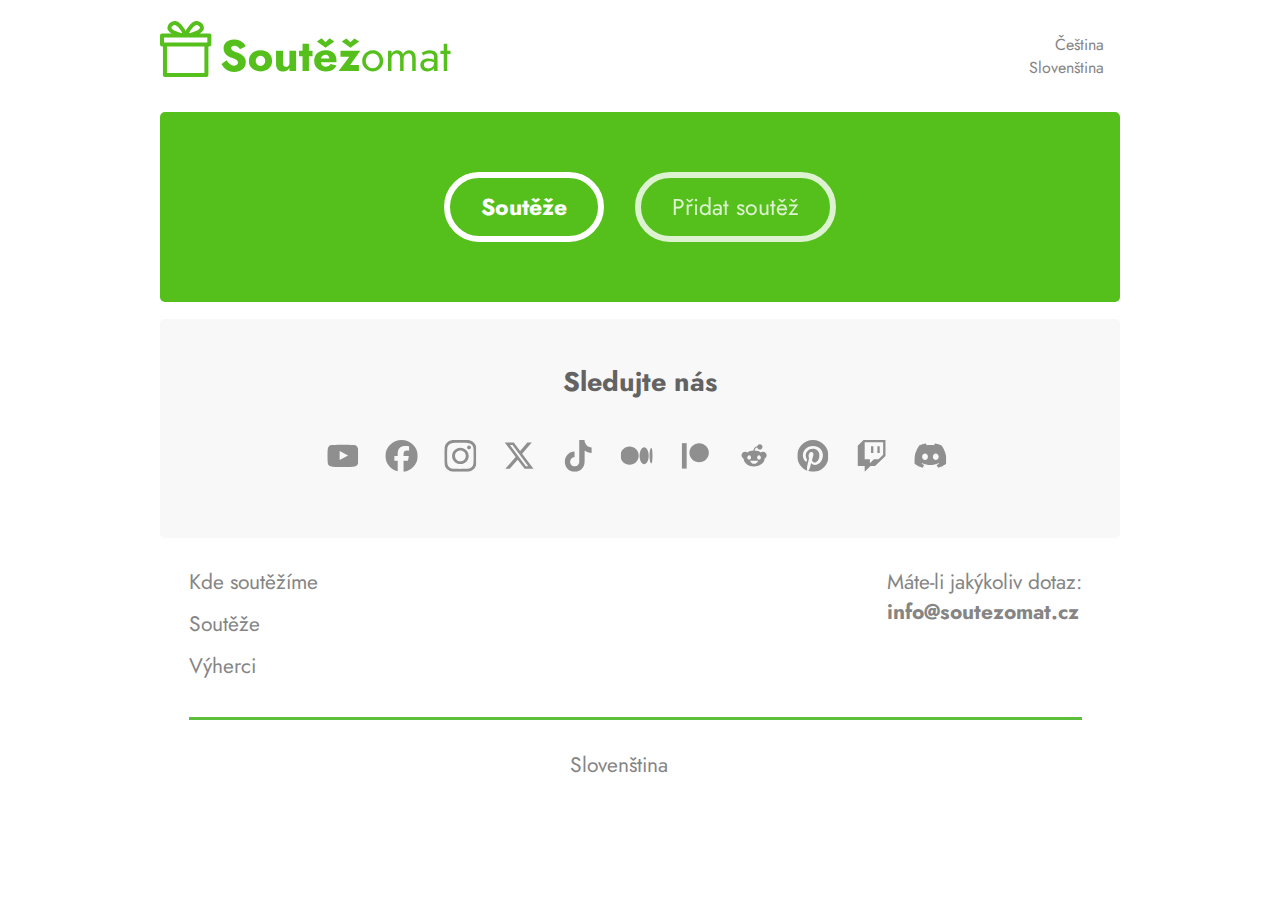
<file: index.html>
<html>
   <head>
      <title>Soutěžomat: nejlepší soutěže</title>
      <link rel="icon" type="image/png" href="Ikony/Favicon.png">
      <link rel="stylesheet" href="css.css">
      <link rel="preconnect" href="https://fonts.googleapis.com">
      <link rel="preconnect" href="https://fonts.gstatic.com" crossorigin="">
      <link href="https://fonts.googleapis.com/css2?family=Jost:wght@100..900&amp;display=swap" rel="stylesheet">
      <meta name="viewport" content="width=device-width, initial-scale=1.0">
      <meta name="description" content="Soutěžomat: nejlepší soutěže">
   </head>
   <body>
      <div class="stranka">
         <header>
            <a href="https://soutezomat.cz/" class="logo"><img src="Ikony/Logo.svg" class="logo_svg"></a>
            <!--<nav>
               <div class="odkazy"> <a href="#kde_soutezime" class="odkaz">Kde soutěžíme</a><a href="souteze" class="odkaz" target="_blank">Soutěže</a><a href="vyherci" class="odkaz" target="_blank">Výherci</a></div> 
               </nav>-->
            <div class="jazyky">
               <div class="cestina aktivni_odkaz">Čeština</div>
               <a href="https://sutazomat.sk/" class="slovenstina" target="_blank">Slovenština</a>
            </div>
         </header>
         <main>
            <div class="souteze">
               <div class="souteze_doprostred">
                  <h1 class="souteze_tlacitko">
                     <a href="https://www.facebook.com/Soutezomat" class="" target="_blank">
                     Soutěže
                     </a>
                  </h1>
                  <div class="pridat_soutez_tlacitko"><a href="https://soutezomat.cz/pridat_soutez" class="" target="_blank">
                     Přidat soutěž
                     </a>
                  </div>
               </div>
            </div>
            <div class="kde_soutezime" id="kde_soutezime" style="">
               <h2>Sledujte nás</h2>
               <div class="kde_soutezime_odkazy">
                  <a href="https://www.youtube.com/@Soutezomat" class="odkaz-ss" target="_blank" style="">
                     <div class="odkaz-ss-center"><img src="Ikony/Youtube.svg" class="odkaz-ss-yt">
                     </div>
                  </a>
                  <a href="https://www.facebook.com/Soutezomat" class="odkaz-ss" target="_blank">
                     <div class="odkaz-ss-center"><img src="Ikony/Facebook.svg" class="odkaz-ss-yt" style="
                        ">
                     </div>
                  </a>
                  <a href="https://www.instagram.com/Soutezomatcz" class="odkaz-ss" target="_blank">
                     <div class="odkaz-ss-center"><img src="Ikony/Instagram.svg" class="odkaz-ss-yt">
                     </div>
                  </a>
                  <a href="https://x.com/Soutezomat" class="odkaz-ss" target="_blank">
                     <div class="odkaz-ss-center"><img src="Ikony/X.svg" class="odkaz-ss-yt">
                     </div>
                  </a>
                  <a href="https://www.tiktok.com/@Soutezomat" class="odkaz-ss" target="_blank">
                     <div class="odkaz-ss-center"><img src="Ikony/TikTok.svg" class="odkaz-ss-yt">
                     </div>
                  </a>
                  <a href="https://medium.com/@Soutezomat" class="odkaz-ss" target="_blank">
                     <div class="odkaz-ss-center"><img src="Ikony/Medium.svg" class="odkaz-ss-yt">
                     </div>
                  </a>
                  <a href="https://www.patreon.com/Soutezomat" class="odkaz-ss" target="_blank">
                     <div class="odkaz-ss-center"><img src="Ikony/Patreon.svg" class="odkaz-ss-yt">
                     </div>
                  </a>
                  <a href="https://www.reddit.com/r/Soutezomat" class="odkaz-ss" target="_blank">
                     <div class="odkaz-ss-center"><img src="Ikony/Reddit.svg" class="odkaz-ss-yt">
                     </div>
                  </a>
                  <a href="https://cz.pinterest.com/Soutezomat" class="odkaz-ss" target="_blank">
                     <div class="odkaz-ss-center"><img src="Ikony/Pinterest.svg" class="odkaz-ss-yt">
                     </div>
                  </a>
                  <a href="https://www.twitch.tv/Soutezomat" class="odkaz-ss" target="_blank">
                     <div class="odkaz-ss-center"><img src="Ikony/Twitch.svg" class="odkaz-ss-yt">
                     </div>
                  </a>
                  <a href="https://discord.gg/7pqHDbzN" class="odkaz-ss" target="_blank">
                     <div class="odkaz-ss-center"><img src="Ikony/Discord.svg" class="odkaz-ss-yt">
                     </div>
                  </a>
               </div>
            </div>
         </main>
         <footer>
            <div class="paticka">
               <nav>
                  <div class="paticka_odkazy"><a href="#kde_soutezime" class="odkaz_paticka">Kde soutěžíme</a><a href="souteze" class="odkaz_paticka" target="_blank">Soutěže</a><a href="vyherci" class="odkaz_paticka" target="_blank">Výherci</a></div>
               </nav>
               <div class="paticka_kontakt">
                  <div class="paticka_kontakt_text"> Máte-li jakýkoliv dotaz: </div>
                  <div class="paticka_kontakt_email"><b>info@soutezomat.cz</b></div>
               </div>
            </div>
            <div class="paticka_jazyky">
               <!-- <a href="#" class="cestina aktivni_odkaz">Čeština</a> --><a href="https://sutazomat.sk/" class="slovenstina" target="_blank">Slovenština</a>
            </div>
         </footer>
      </div>
   </body>
</html>
</file>
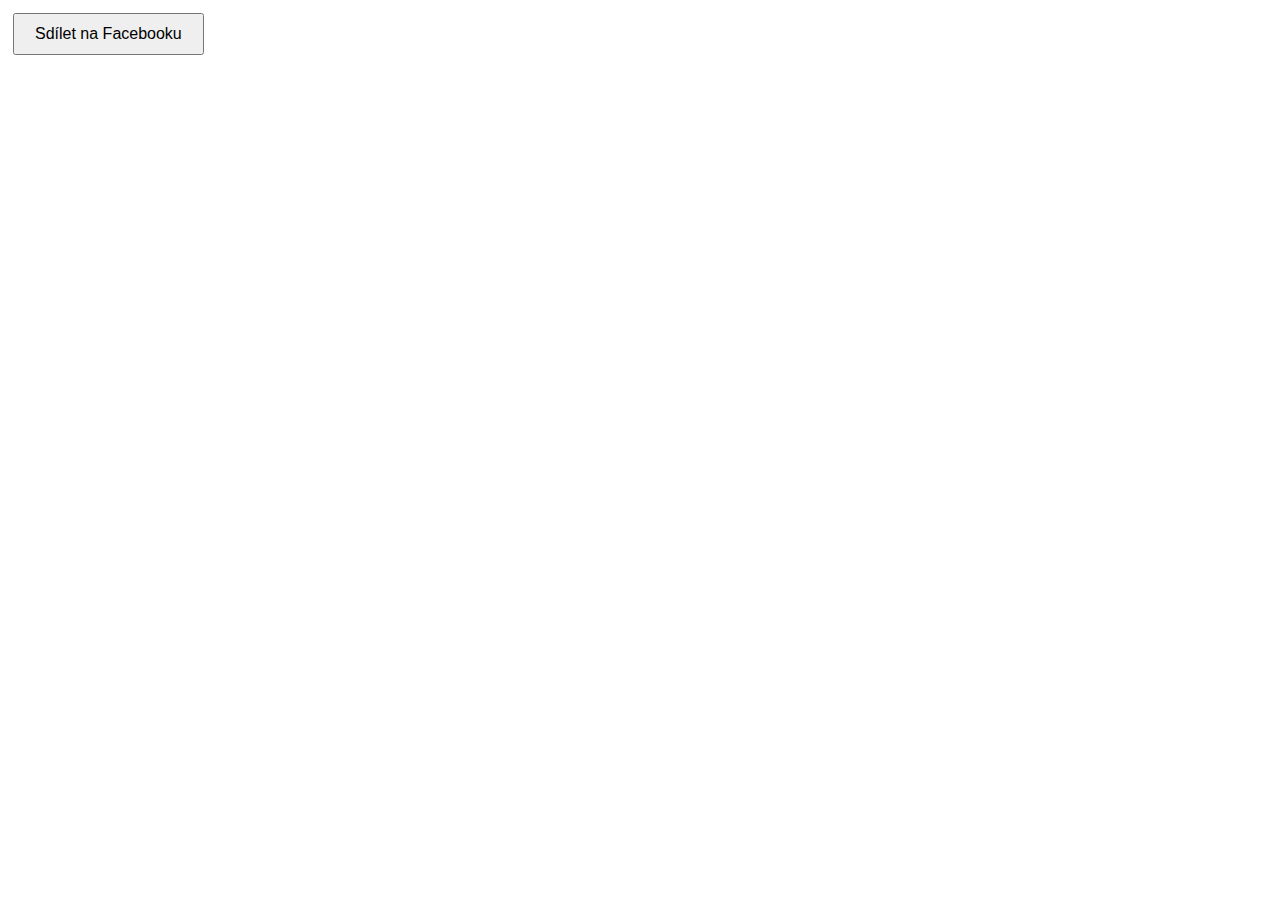
<file: test.html>
<!DOCTYPE html>
<html lang="cs">
<head>
  <meta charset="UTF-8">
<meta property="og:image" content="https://soutezomat.cz/test.png" />
<meta property="og:image:type" content="image/jpeg" />
<meta property="og:image:width" content="1200" />
<meta property="og:image:height" content="630" />
  <title>Facebook Sdílení a Interakce</title>
  <style>
    #inputField, #btn1c {
      display: none;
    }

    button {
      padding: 10px 20px;
      margin: 5px;
      font-size: 16px;
      cursor: pointer;
    }

    input {
      padding: 8px;
      font-size: 16px;
      margin: 5px;
    }
  </style>
</head>
<body>

  <!-- Tlačítko pro sdílení na Facebooku -->
  <button id="btnFbShare">Sdílet na Facebooku</button>

  <!-- Skryté pole a tlačítko 1c -->
  <input type="text" id="inputField" placeholder="1b">
  <button id="btn1c">1c</button>

  <script>
    // Událost pro sdílení na Facebooku
    document.getElementById('btnFbShare').addEventListener('click', function() {
      const url = encodeURIComponent('https://soutezomat.cz');
      const fbWindow = window.open(
        `https://www.facebook.com/sharer/sharer.php?u=${url}`,
        '_blank',
        'width=600,height=400'
      );

      // Skryje tlačítko a zobrazí další prvky
      this.style.display = 'none';
      document.getElementById('inputField').style.display = 'inline-block';
      document.getElementById('btn1c').style.display = 'inline-block';
    });

    // Návrat zpět pomocí tlačítka 1c
    document.getElementById('btn1c').addEventListener('click', function() {
      this.style.display = 'none';
      document.getElementById('inputField').style.display = 'none';
      document.getElementById('btnFbShare').style.display = 'inline-block';
    });
  </script>

</body
</file>
<file: css.css>
a {
	text-decoration: none;
	color: #858585;
}

a:hover {
	color: #272727;
	border-radius: 55px;
}

body {
	margin: 0px;
	font-family: "Jost", sans-serif;
	font-optical-sizing: auto;
	color: #858585;
}

.stranka {
	width: 960px;
	margin: auto;
}

header {
	margin-top: 21px;
	float: left;
	width: 100%;
}

.logo {
	float: left;
	margin-left: 0px;
	transition: opacity 1s;
}

.logo:hover {
	opacity: 0.8;
	transition: opacity 1s;
}

.logo_svg {
	width: 100%;
}

nav {
	float: left;
}

.odkazy {
	float: left;
	margin: 20px 20px 3px 45px;
}

.odkaz {
	font-size: 22px;
	margin: 0px 20px 0px 7px;
}

.jazyky {
	float: right;
	width: 186px;
	margin: 12px 0px 0px 0px;
}

.cestina {
	font-size: 16px;
	margin: 0px 16px 0px 7px;
	width: 100%;
	float: right;
	text-align: right;
}

.slovenstina {
	font-size: 16px;
	margin: 0px 16px 10px 7px;
	float: right;
	text-align: right;
}

.aktivni_odkaz {}

.horni_nadpis {
	margin-top: 0px;
	float: left;
	width: 100%;
	background: #F8F8F8;
}

.souteze {
	float: left;
	width: 100%;
	color: white;
	padding: 60px 0px 60px 0px;
	background: #55C01B;
	margin-top: 23px;
	border-radius: 5px;
}

.souteze_doprostred {
	margin: auto;
	width: 392px;
}

.souteze_tlacitko {
	float: left;
	margin: 0px 0px;
	margin-right: 31px;
}

.pridat_soutez_tlacitko {
	float: left;
}

.souteze_tlacitko a {
	color: white;
	border: 6px solid white;
	padding: 12px 31px;
	font-size: 23px;
	border-radius: 60px;
	float: left;
}

.souteze_tlacitko a:hover {
	background: #ffffff;
	color: #5bbf3b;
}

.pridat_soutez_tlacitko a {
	color: white;
	border: 6px solid white;
	padding: 12px 31px;
	font-size: 23px;
	border-radius: 60px;
	opacity: 0.8;
	float: left;
}

.pridat_soutez_tlacitko a:hover {
	background: #ffffff;
	color: #5bbf3b;
	opacity: 1;
}


.kde_soutezime {
	margin-top: 0px;
	float: left;
	width: 100%;
	background: #55C01B;
	color: white;
	padding: 0px 0px 53px 0px;
}

.horni_nadpis h1 {
	text-align: center;
	font-size: 22px;
	font-weight: normal;
	float: left;
	width: 98%;
	padding: 1%;
}

.kde_soutezime {
	margin-top: 0px;
	float: left;
	width: 100%;
	background: #f8f8f8;
	color: #636363;
	padding: 0px 0px 53px 0px;
	margin-top: 17px;
	border-radius: 5px;
}

.kde_soutezime h2 {
	text-align: center;
	font-size: 27px;
	font-weight: bold;
	float: left;
	width: 100%;
	padding: 17px 0px 0px 0px;
	margin: 26px 0px;
}

.odkaz-ss {
	float: left;
	padding: 2%;
	width: 5%;
	transition: 0.3s;
	margin: 0 0%;
	opacity: 0.7;
}

@media screen and (max-width: 600px) {
	.odkaz-ss {
		padding: 4%;
		width: 8%;
	}
}

@media screen and (max-width: 300px) {
	.odkaz-ss {
		padding: 6%;
		width: 12%;
	}

}

a.odkaz-ss:hover {
	background: #ffffff;
	opacity: 1;
}

.odkaz-ss-yt {
	float: left;
	width: 100%;
}

.kde_soutezime_text {
	float: left;
	color: white;
	font-size: 27px;
	font-weight: bold;
	margin: 2px 0px 0px 0px;
	text-align: center;
}

.kde_soutezime_odkazy {
	width: auto;
	margin: 0 16%;
	float: left;
}

.odkaz-ss-center {
	text-align: left;
	float: left;
	clear: both;
}

footer {
	float: left;
	width: 93%;
	padding: 3%;
	font-size: 21px;
}

.paticka_odkazy {
	float: left;
}

.paticka_jazyky .slovenstina {
	font-size: 21px;
}

.odkaz_paticka {
	float: left;
	width: 100%;
	padding-bottom: 12px;
}

.paticka_kontakt {
	float: right;
}

.paticka_kontakt_text {}

.paticka_kontakt_email {}

.paticka_kontakt_email {}

.paticka_jazyky {
	margin: 1px auto;
	width: 99px;
	text-align: center;
}

.paticka_jazyky a {
	width: 99px;
	text-align: center;
}

.paticka {
	float: left;
	width: 100%;
	margin-bottom: 30px;
	border-bottom: 3px solid #5bbf3b;
	padding-bottom: 24px;
}

. {}

. {}

. {}

. {}

. {}

@media screen and (max-width: 960px) {
	.stranka {
		width: 100%;
		display: table;
	}

	.logo {
		margin-left: 17px;
	}

	.odkazy {
		width: 90%;
		margin: 20px 0px 0px 6%;
	}

	.jazyky {
		float: left;
		margin-bottom: 15px;
		margin-top: 0px;
		display: none;
	}

	.cestina {
		text-align: left;
		float: left;
		margin-left: 57px;
	}

	.slovenstina {
		text-align: left;
		float: left;
		margin: 0px 7px 10px 57px;
	}

	.souteze,
	.kde_soutezime {

		border-radius: 0px;
	}

	.paticka_jazyky a {
		margin-left: 0px;
	}

	.paticka_odkazy {
		width: 100%;
		text-align: center;
		margin: 33px 0px 0px 0px;
	}

	.paticka_kontakt {
		float: left;
		width: 100%;
		text-align: center;
		margin: 29px 0px;
	}

	nav {
		float: left;
		width: 100%;
	}

	.kde_soutezime_odkazy {
		margin: 0 7%;
		clear: both;
	}

	.odkaz {
		float: left;
	}
}

@media screen and (max-width: 300px) {
	.logo {
		margin-left: 17px;
		margin-right: 17px;
	}
}

@media screen and (max-width: 450px) {
	.souteze_tlacitko {
		margin-left: 31px;
	}

	.pridat_soutez_tlacitko {
		margin-left: 31px;
		margin-top: 24px;
	}

}
</file>
